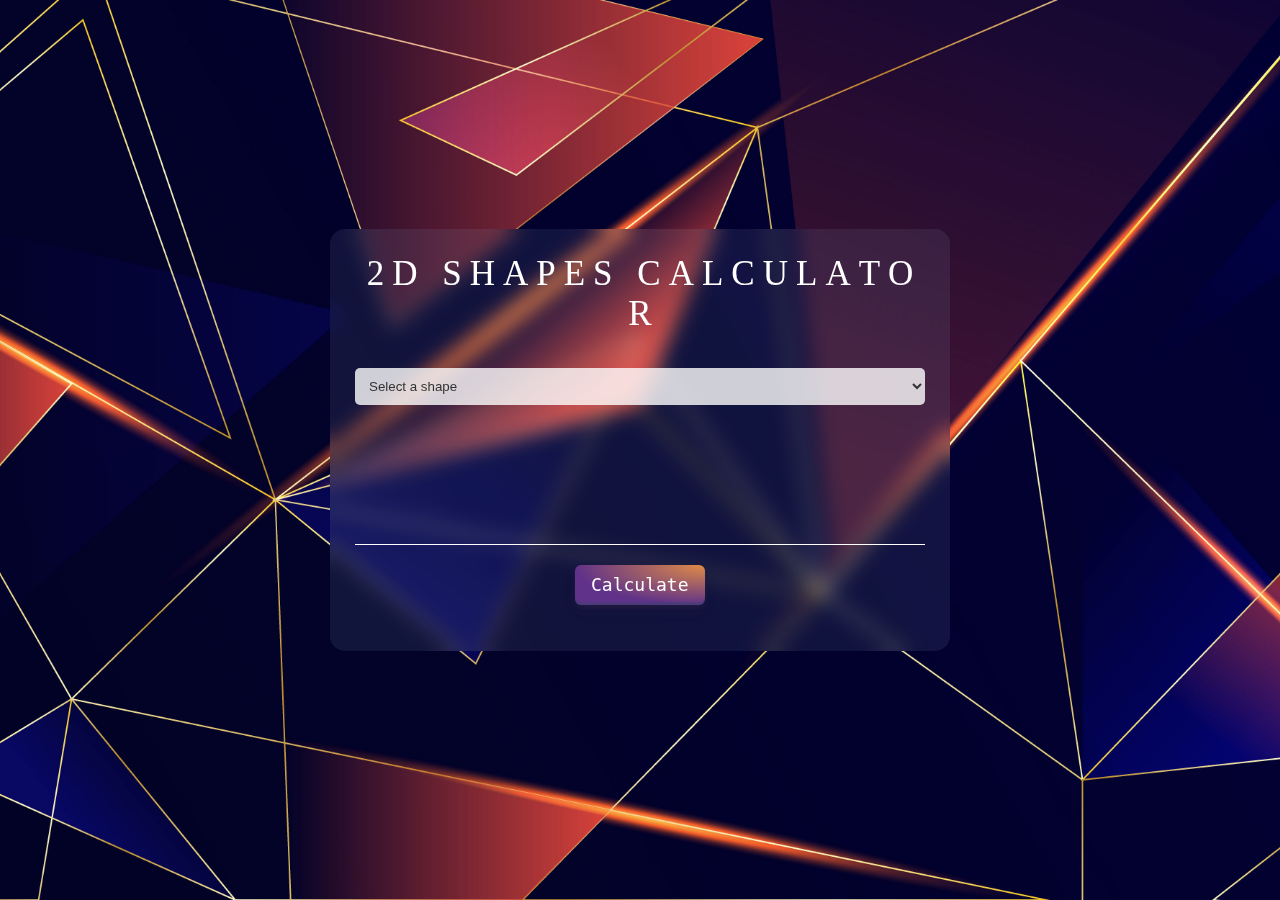
<file: Calculators/2D-Shapes-Calculator/index.html>
<!DOCTYPE html>
<html lang="en">

<head>
    <meta charset="UTF-8" />
    <meta name="viewport" content="width=device-width, initial-scale=1.0" />
    <link rel="stylesheet" href="style.css" />
    <link rel="preconnect" href="https://fonts.googleapis.com">
    <link rel="preconnect" href="https://fonts.gstatic.com" crossorigin>
    <link href="https://fonts.googleapis.com/css2?family=Inconsolata:wght@500&display=swap" rel="stylesheet">
    <title>2D Shapes Calculator</title>
</head>

<body>
    <div class="card">
        <div class="waviy">
            <span style="--i:1">2</span>
            <span style="--i:2">D</span>
            <span style="--i:11">&nbsp;</span>
            <span style="--i:3">S</span>
            <span style="--i:4">H</span>
            <span style="--i:5">A</span>
            <span style="--i:6">P</span>
            <span style="--i:7">E</span>
            <span style="--i:8">S</span>
            <span style="--i:9">&nbsp;</span>
            <span style="--i:10">C</span>
            <span style="--i:11">A</span>
            <span style="--i:12">L</span>
            <span style="--i:13">C</span>
            <span style="--i:14">U</span>
            <span style="--i:15">L</span>
            <span style="--i:16">A</span>
            <span style="--i:17">T</span>
            <span style="--i:18">O</span>
            <span style="--i:19">R</span>
        </div>
        <br><br>
        <div class="row">
            <select id="shape" name="shape" onchange="showDimensions()" required>
                <option value="" disabled selected hidden>Select a shape</option>
                <option value="rectangle">Rectangle</option>
                <option value="square">Square</option>
                <option value="circle">Circle</option>
                <option value="triangle">Triangle</option>
                <option value="parallelogram">Parallelogram</option>
                <option value="rhombus">Rhombus</option>
                <option value="trapezoid">Trapezoid</option>
                <option value="hexagon">Hexagon</option>
                <option value="nsides">N-Sided Polygon</option>
            </select>
        </div>
        <br>
        <div class="row" id="nsides-row" style="display: none;">
            <label for="nofsides">No. of sides of polygon:</label>
            <input type="number" id="nofsides" name="nofsides">
        </div><br>
        <div class="row" id="length-row" style="display: none;">
            <label for="length">Enter Length:</label>
            <input type="number" id="length" name="length">
        </div><br>
        <div class="row" id="width-row" style="display: none;">
            <label for="width">Enter Width:</label>
            <input type="number" id="width" name="width">
        </div><br>

        <div class="row" id="metric-row" style="display: none;">
            <label for="metric">Choose Metric:</label>
            <select name="metric" id="metric">
                <option value="m">m</option>
                <option value="cm">cm</option>
                <option value="km">km</option>
            </select>
        </div><br>

        <div class="row" id="radius-row" style="display: none;">
            <label for="radius">Enter Radius:</label>
            <input type="number" id="radius" name="radius">
        </div><br>
        <div class="row" id="diagonal1-row" style="display: none;">
            <label for="diagonal1">Enter Diagonal 1:</label>
            <input type="number" id="diagonal1" name="diagonal1">
        </div>
        <br>
        <div class="row" id="diagonal2-row" style="display: none;">
            <label for="diagonal2">Enter Diagonal 2:</label>
            <input type="number" id="diagonal2" name="diagonal2">
        </div>
        <div class="rule"></div>
        <div class="form-footer">
            <button class="button" onclick="calculate(event)">Calculate</button>
        </div>
        <div id="result-container">
            <p id="result"></p>
        </div>
    </div>
    <script src="script.js"></script>
</body>

</html>
</file>
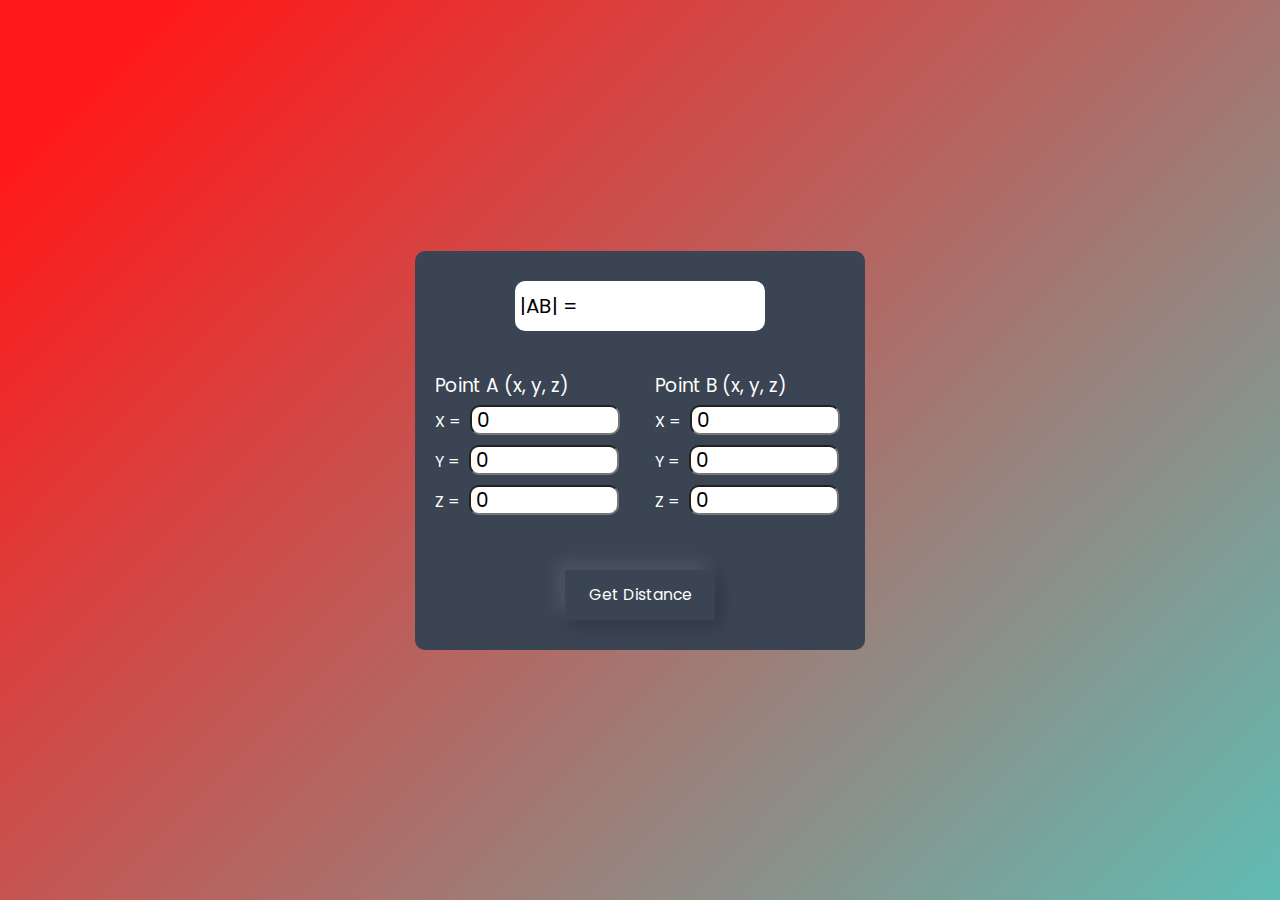
<file: Calculators/3D-Distance-Calculator/index.html>
<!DOCTYPE html>
<html lang="en">
<head>
    <meta charset="UTF-8">
    <meta name="viewport" content="width=device-width, initial-scale=1.0">
    <link rel="stylesheet" href="style.css">
    <title>3D Distance Calculator</title>
</head>
<body>

    <div class="container">
        <div class="calc">
            <div class="display">
                <span>|AB| = </span>
            </div>
            <form action="">
                <div class="point">
                    <h3>Point A (x, y, z)</h3>
                    <label for="X-1">X = </label>
                    <input type="number" name="X-1" id="x1" value="0">
                    <br>
                    <label for="Y-1">Y = </label>
                    <input type="number" name="Y-1" id="y1" value="0">
                    <br>
                    <label for="Z-1">Z = </label>
                    <input type="number" name="Z-1" id="z1" value="0">
                </div>
                <div class="point">
                    <h3>Point B (x, y, z)</h3>
                    <label for="X-2">X = </label>
                    <input type="number" name="X-2" id="x2" value="0">
                    <br>
                    <label for="Y-2">Y = </label>
                    <input type="number" name="Y-2" id="y2" value="0">
                    <br>
                    <label for="Z-2">Z = </label>
                    <input type="number" name="Z-2" id="z2" value="0">
                </div>
            </form>
    
            <div>
                <button type="button" onclick="calculate()">
                    <h3>Get Distance</h3>
                </button>
            </div>
        </div>
    </div>

    <script src="./script.js"></script>

</body>
</html>
</file>
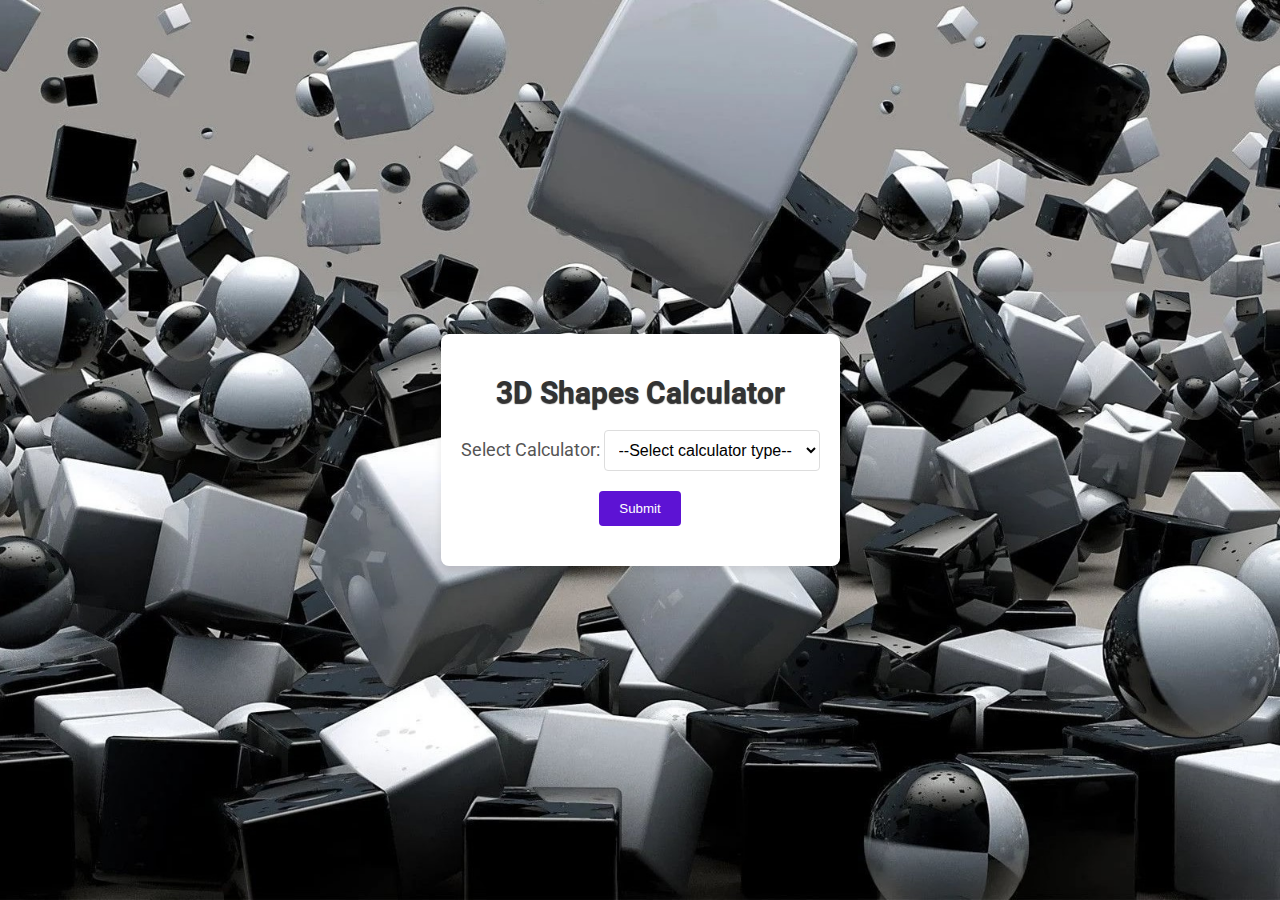
<file: Calculators/3D-Shapes-Calculator/index.html>
<!DOCTYPE html>
<html lang="en">

<head>
    <meta charset="UTF-8">
    <meta http-equiv="X-UA-Compatible" content="IE=edge">
    <meta name="viewport" content="width=device-width, initial-scale=1.0">
    <link rel="stylesheet" href="style.css">
    <link href="https://fonts.googleapis.com/css2?family=Roboto:wght@500&display=swap" rel="stylesheet">
    <title>3D Shapes Calculator</title>
</head>

<body>
    <header class="main">
        <h1 class="header">3D Shapes Calculator</h1>
        <div class="selectCalculator">
            <label for="calculator">Select Calculator: </label>
            <select id="calculator" name="calculator">
                <option value="None">--Select calculator type--</option>
                <option value="3D-Shapes-Volume-Calculator">Volume Calculator</option>
                <option value="Surface-Area-Calculator">Surface Area Calculator</option>
            </select>
        </div>
        <button class="submit-button" onclick="navigateToCalculator()">Submit</button>
    </header>

    <script src="script.js"></script>
</body>

</html>
</file>
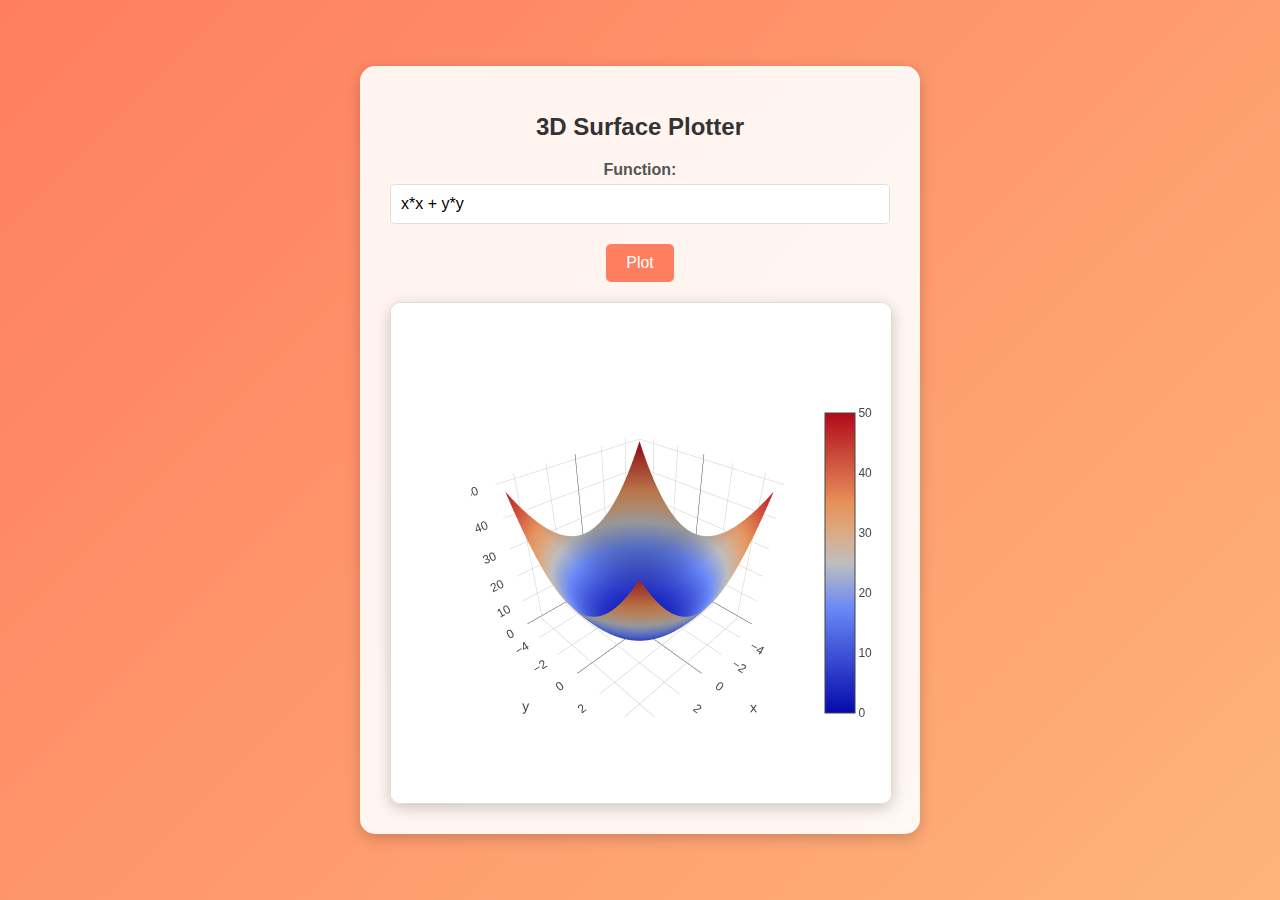
<file: Calculators/3D-Surface-Plotter-Calculator/index.html>
<!DOCTYPE html>
<html lang="en">
<head>
    <meta charset="UTF-8">
    <meta name="viewport" content="width=device-width, initial-scale=1.0">
    <link rel="stylesheet" href="style.css">
    <title>3D Surface Plotter Calculator</title>
</head>
<body>
    <div class="calculator">
        <h1>3D Surface Plotter</h1>
        <label for="function">Function:</label>
        <input type="text" id="function" value="x*x + y*y">
        <button onclick="plotSurface()">Plot</button>
        <div id="plot"></div>
    </div>
    <script src="https://cdn.plot.ly/plotly-latest.min.js"></script>
    <script src="script.js"></script>
</body>
</html>
</file>
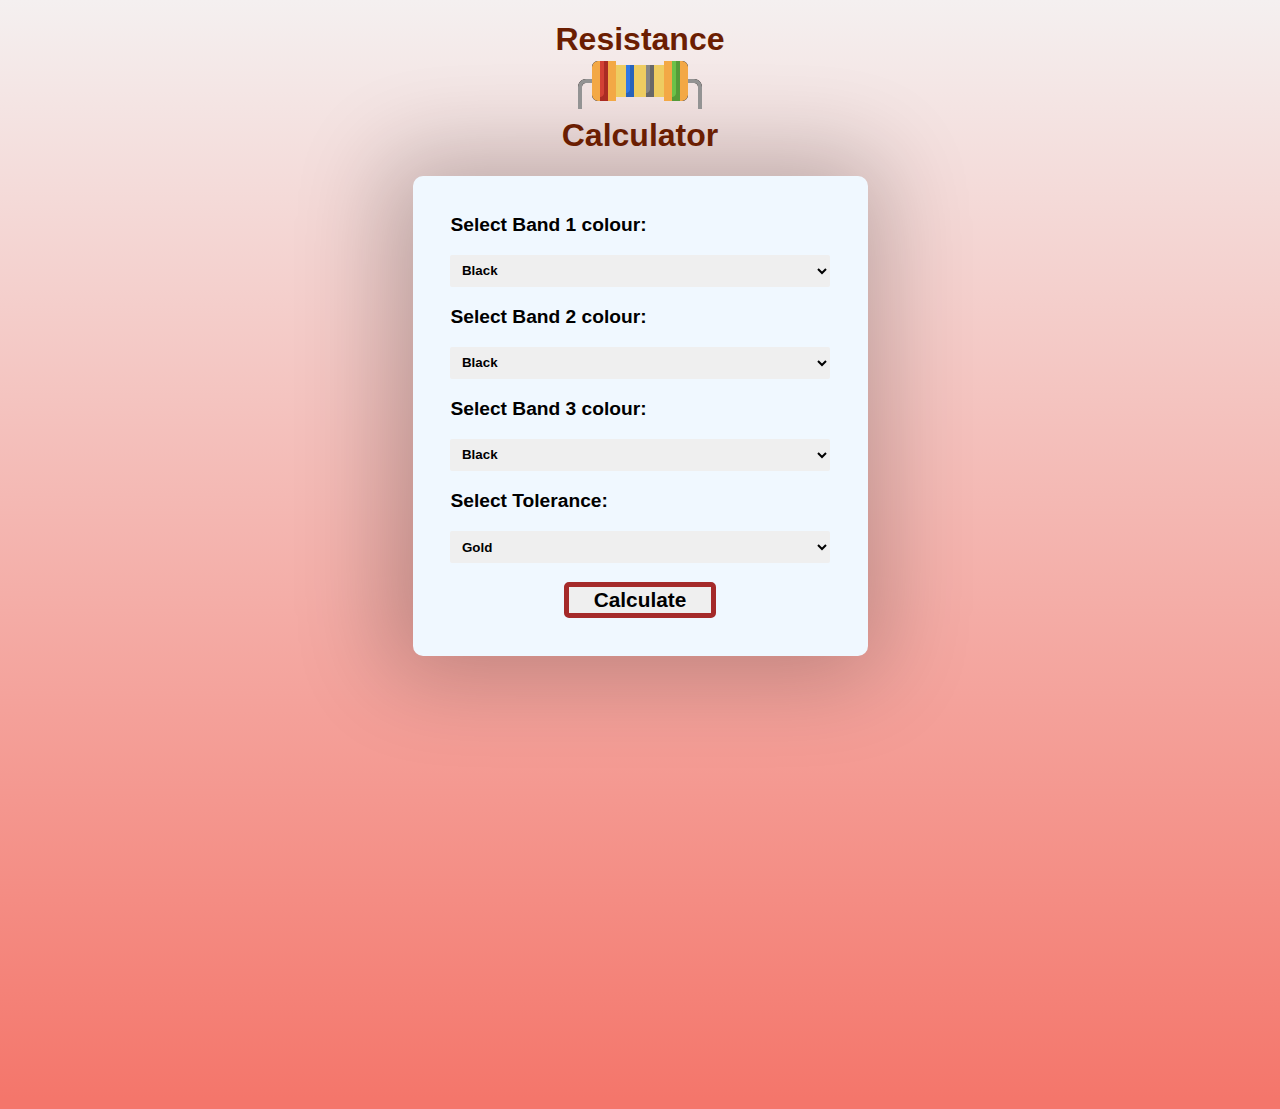
<file: Calculators/4-Band-Resistance-Calculator/index.html>
<!DOCTYPE html>
<html lang="en">

<head>
    <meta charset="UTF-8">
    <meta name="viewport" content="width=device-width, initial-scale=1.0">
    <link rel="stylesheet" href="style.css">
    <link rel="shortcut icon" href="./assets/resistor.png" type="image/x-icon">
    <title>4 Band Resistance Calculator</title>
</head>

<body>
    <h1 class="title">Resistance <br> <img src="./assets/resistor2.png" alt="" srcset=""> <br> Calculator</h1>
    <div id="container">
        <div class="value_inp">
            <div class="1stcol">
                <label for="band1">Select Band 1 colour:</label>
                <select id="band1">
                </select>
            </div>
            <div class="2ndcol">
                <label for="band2">Select Band 2 colour:</label>
                <select id="band2">
                </select>
            </div>
            <div class="3rdcol">
                <label for="band3">Select Band 3 colour:</label>
                <select id="band3">
                </select>
            </div>
            <div class="tolr">
                <label for="band4">Select Tolerance:</label>
                <select id="band4">
                </select>
            </div>
            <button class="btn">Calculate</button>
        </div>
        <div id="popup" class="popup">
            <div class="popup-content">
                <h2 id="result">Resistance Result</h2>
                <p id="popup-result"></p>
                <button id="closebtn">Close</button>
            </div>
        </div>

    </div>

    <script src="./script.js"></script>
</body>

</html>
</file>
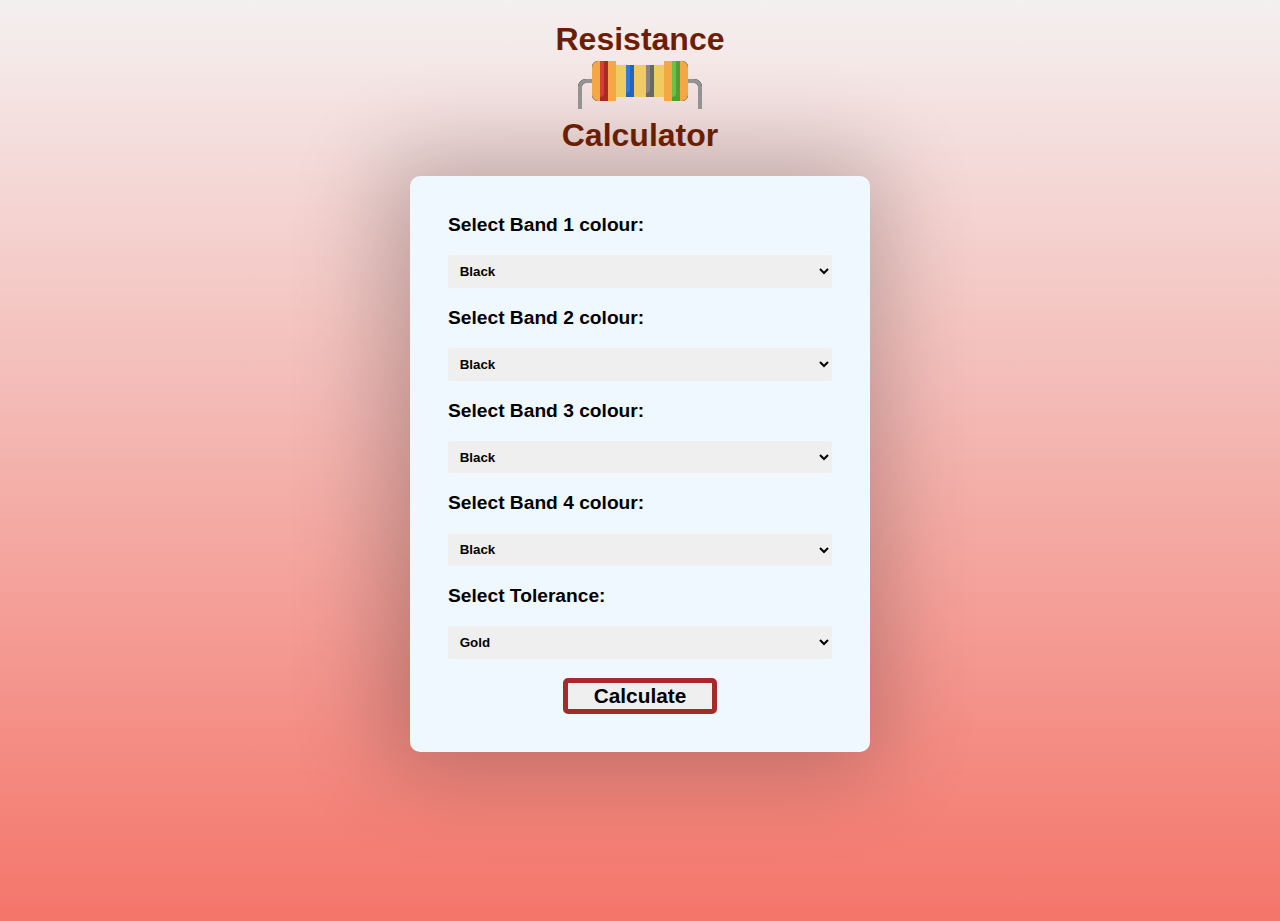
<file: Calculators/5-Band-Resistance-Calculator/index.html>
<!DOCTYPE html>
<html lang="en">

<head>
    <meta charset="UTF-8">
    <meta name="viewport" content="width=device-width, initial-scale=1.0">
    <link rel="stylesheet" href="style.css">
    <link rel="shortcut icon" href="./assets/resistor.png" type="image/x-icon">
    <title>5 Band Resistance Calculator</title>
</head>

<body>
    <h1 class="title">Resistance <br> <img src="./assets/resistor2.png" alt="" srcset=""> <br> Calculator</h1>
    <div id="container">
        <div class="value_inp">
            <div class="1stcol">
                <label for="band1">Select Band 1 colour:</label>
                <select id="band1">
                </select>
            </div>
            <div class="2ndcol">
                <label for="band2">Select Band 2 colour:</label>
                <select id="band2">
                </select>
            </div>
            <div class="3rdcol">
                <label for="band3">Select Band 3 colour:</label>
                <select id="band3">
                </select>
            </div>
            <div class="4rdcol">
                <label for="band4">Select Band 4 colour:</label>
                <select id="band4">
                </select>
            </div>
            <div class="tolr">
                <label for="band5">Select Tolerance:</label>
                <select id="band5">
                </select>
            </div>
            <button class="btn">Calculate</button>
        </div>
        <div id="popup" class="popup">
            <div class="popup-content">
                <h2 id="result">Resistance Result</h2>
                <p id="popup-result"></p>
                <button id="closebtn">Close</button>
            </div>
        </div>

    </div>

    <script src="./script.js"></script>
</body>

</html>
</file>
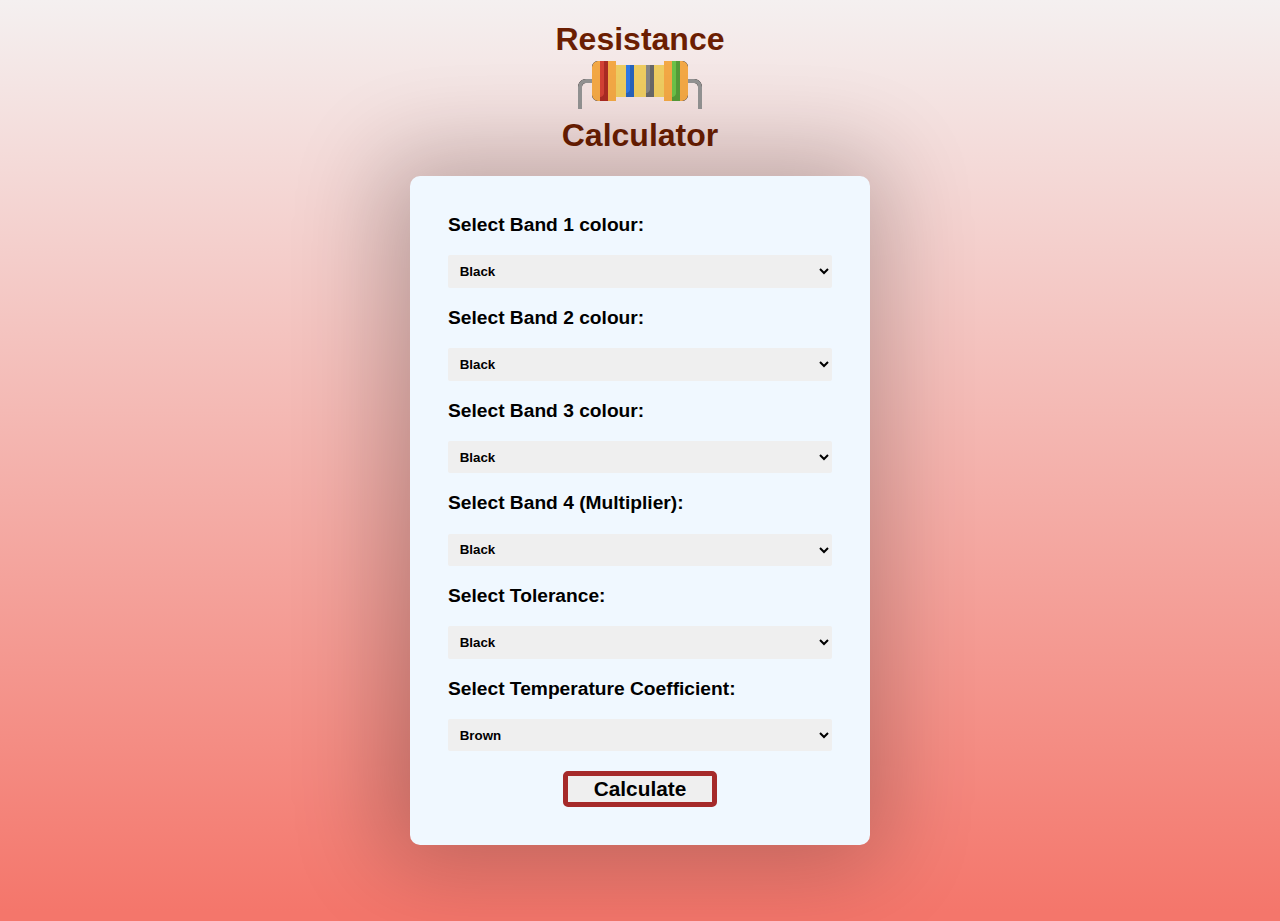
<file: Calculators/6-Band-Resistance-Calculator/index.html>
<!DOCTYPE html>
<html lang="en">

<head>
    <meta charset="UTF-8">
    <meta name="viewport" content="width=device-width, initial-scale=1.0">
    <link rel="stylesheet" href="style.css">
    <link rel="shortcut icon" href="./assets/resistor.png" type="image/x-icon">
    <title>6 Band Resistance Calculator</title>
</head>

<body>
    <h1 class="title">Resistance <br> <img src="./assets/resistor2.png" alt="Resistor Image"> <br> Calculator</h1>
    <div id="container">
        <div class="value_inp">
            <div class="1stcol">
                <label for="band1">Select Band 1 colour:</label>
                <select id="band1"></select>
            </div>
            <div class="2ndcol">
                <label for="band2">Select Band 2 colour:</label>
                <select id="band2"></select>
            </div>
            <div class="3rdcol">
                <label for="band3">Select Band 3 colour:</label>
                <select id="band3"></select>
            </div>
            <div class="4thcol">
                <label for="band4">Select Band 4 (Multiplier):</label>
                <select id="band4"></select>
            </div>
            <div class="tolr">
                <label for="band5">Select Tolerance:</label>
                <select id="band5"></select>
            </div>
            <div class="temp-coeff">
                <label for="band6">Select Temperature Coefficient:</label>
                <select id="band6"></select>
            </div>
            <button class="btn" onclick="calculateResistance()">Calculate</button>
        </div>
        <div id="popup" class="popup">
            <div class="popup-content">
                <h2 id="result">Resistance Result</h2>
                <p id="popup-result"></p>
                <button id="closebtn" onclick="closePopup()">Close</button>
            </div>
        </div>
    </div>
    <script src="./script.js"></script>
</body>

</html>
</file>
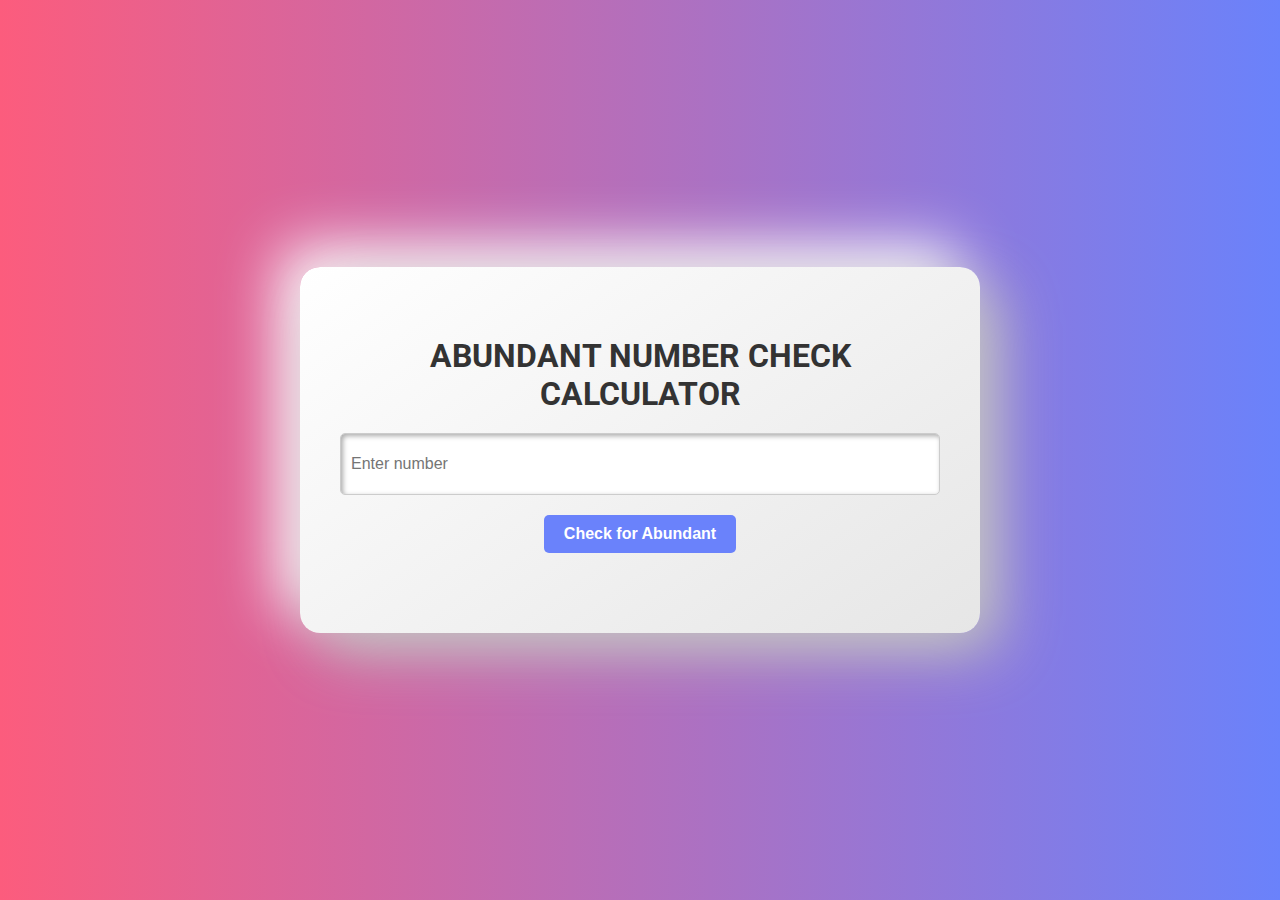
<file: Calculators/Abundant-Number-Calculator/index.html>
<!DOCTYPE html>
<html lang="en">
<head>
    <meta charset="UTF-8">
    <meta name="viewport" content="width=device-width, initial-scale=1.0">
    <link rel="stylesheet" href="style.css">
    <title>Abundant Number Calculator</title>
</head>
<body>
    <div class="container">
        <h2 class="head">ABUNDANT NUMBER CHECK CALCULATOR</h2>
        <input type="number" placeholder="Enter number" class="number" required>
        <button onclick="checkAbundant()">Check for Abundant</button>
        <h3 class="showHow"></h3>
        <h2 class="text"></h2>
    </div>
    <script src="script.js"></script>
</body>
</html>
</file>
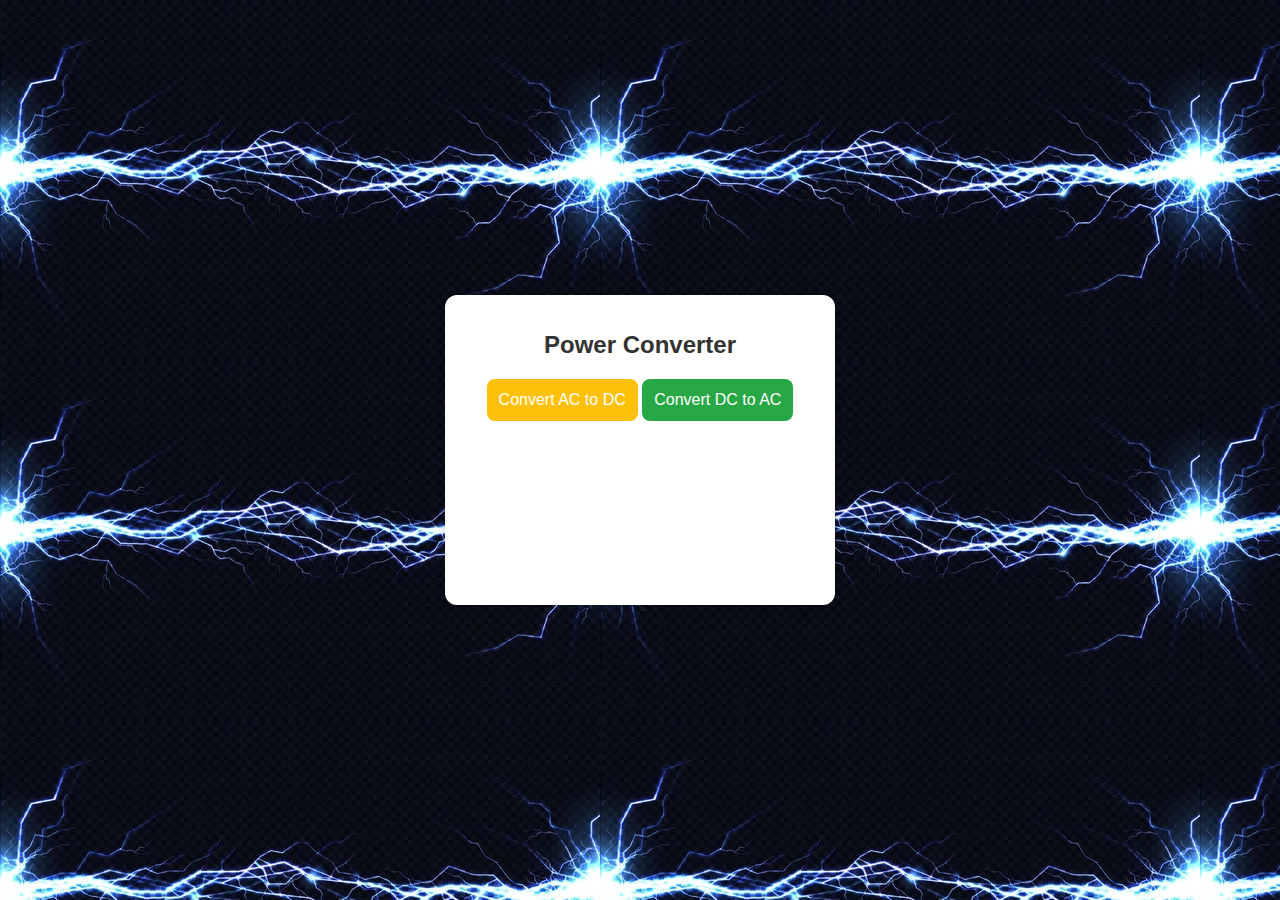
<file: Calculators/AC-DC-Power-Calculator/index.html>
<!DOCTYPE html>
<html lang="en">
<head>
    <meta charset="UTF-8">
    <meta name="viewport" content="width=device-width, initial-scale=1.0">
    <link rel="stylesheet" href="style.css">
    <title>AC/DC Power Calculator</title>
</head>
<body>
    <div class="container">
        <h1>Power Converter</h1>
        <div id="selection-page">
            <button onclick="showAcToDcForm()">Convert AC to DC</button>
            <button onclick="showDcToAcForm()">Convert DC to AC</button>
        </div>

        <div id="conversion-form">
            <form id="ac-to-dc-form" class="form" style="display: none;" onsubmit="convertACtoDC(event)">
                <div class="form-group">
                    <label for="acVoltage">Input AC Voltage (RMS):</label>
                    <input type="number" id="acVoltage" placeholder="Enter AC Voltage" />
                </div>

                <div class="form-group">
                    <label for="transformerRatio">Transformer Ratio:</label>
                    <input type="number" id="transformerRatio" placeholder="Enter Transformer Ratio" value="2" />
                </div>

                <div class="form-group">
                    <label for="rectifierType">Rectifier Type:</label>
                    <select id="rectifierType">
                        <option value="full">Full-wave</option>
                        <option value="half">Half-wave</option>
                    </select>
                </div>

                <button type="submit">Convert</button>
                
                <div class="result" id="dcResult" style="display: none;">
                    <h2>Output DC Voltage: <span id="dcVoltage"></span> V</h2>
                </div>
            </form>

            <form id="dc-to-ac-form" class="form" style="display: none;" onsubmit="convertDCtoAC(event)">
                <div class="form-group">
                    <label for="dcVoltageInput">Input DC Voltage:</label>
                    <input type="number" id="dcVoltageInput" placeholder="Enter DC Voltage" />
                </div>

                <div class="form-group">
                    <label for="frequency">Frequency (Hz):</label>
                    <input type="number" id="frequency" placeholder="Enter Frequency" value="50" />
                </div>

                <button type="submit">Convert</button>
                
                <div class="result" id="acResult" style="display: none;">
                    <h2>Output AC Voltage (RMS): <span id="acVoltageOutput"></span> V</h2>
                </div>
            </form>

            <canvas id="graphCanvas"></canvas>
        </div>
    </div>

    <script src="script.js"></script>
</body>
</html>
</file>
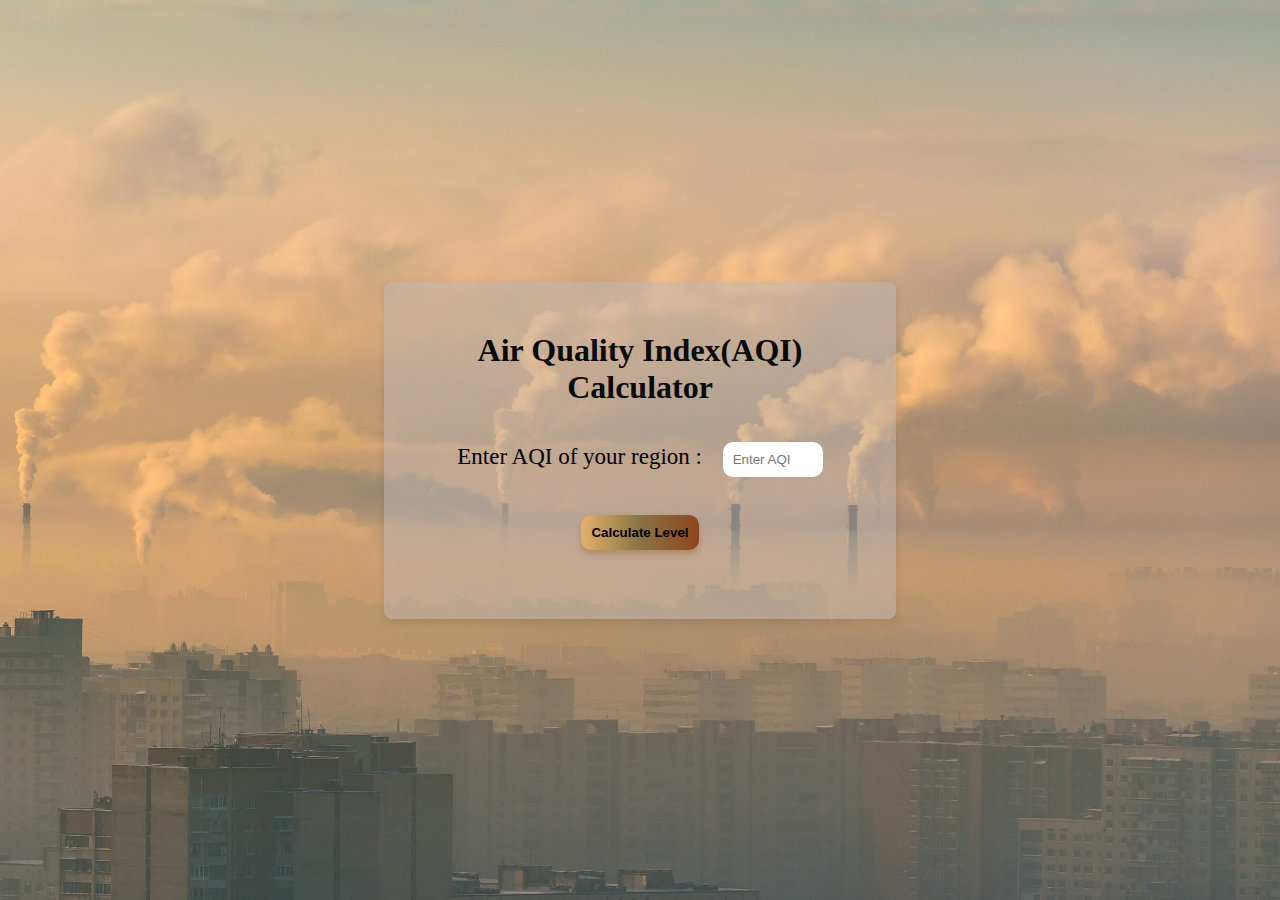
<file: Calculators/Air-Quality-Index-Calculator/index.html>
<!DOCTYPE html>
<html lang="en">
<head>
    <meta charset="UTF-8">
    <meta name="viewport" content="width=device-width, initial-scale=1.0">
    <title>Air Quality Index Calculator</title>
    <link rel="icon" href="./assets/favicon.png">
    <link rel="stylesheet" href="style.css">
</head>
<body>
    <div class="container">
        <h1>Air Quality Index(AQI) Calculator</h1>
        <br><br>
        <label for="aqi-idx" id="input-label">Enter AQI of your region : </label>
        <input type="number" id="input-id" min="1" max="500" step="any" oninput="validity.valid||(value='');" onchange="validateBaseInput(this)" placeholder="Enter AQI" required>
        <br><br>
        <button onclick="calculateAQI()">Calculate Level</button>
        <p id="result"></p>
    </div>
    <script src="script.js"></script>
</body>
</html>
</file>
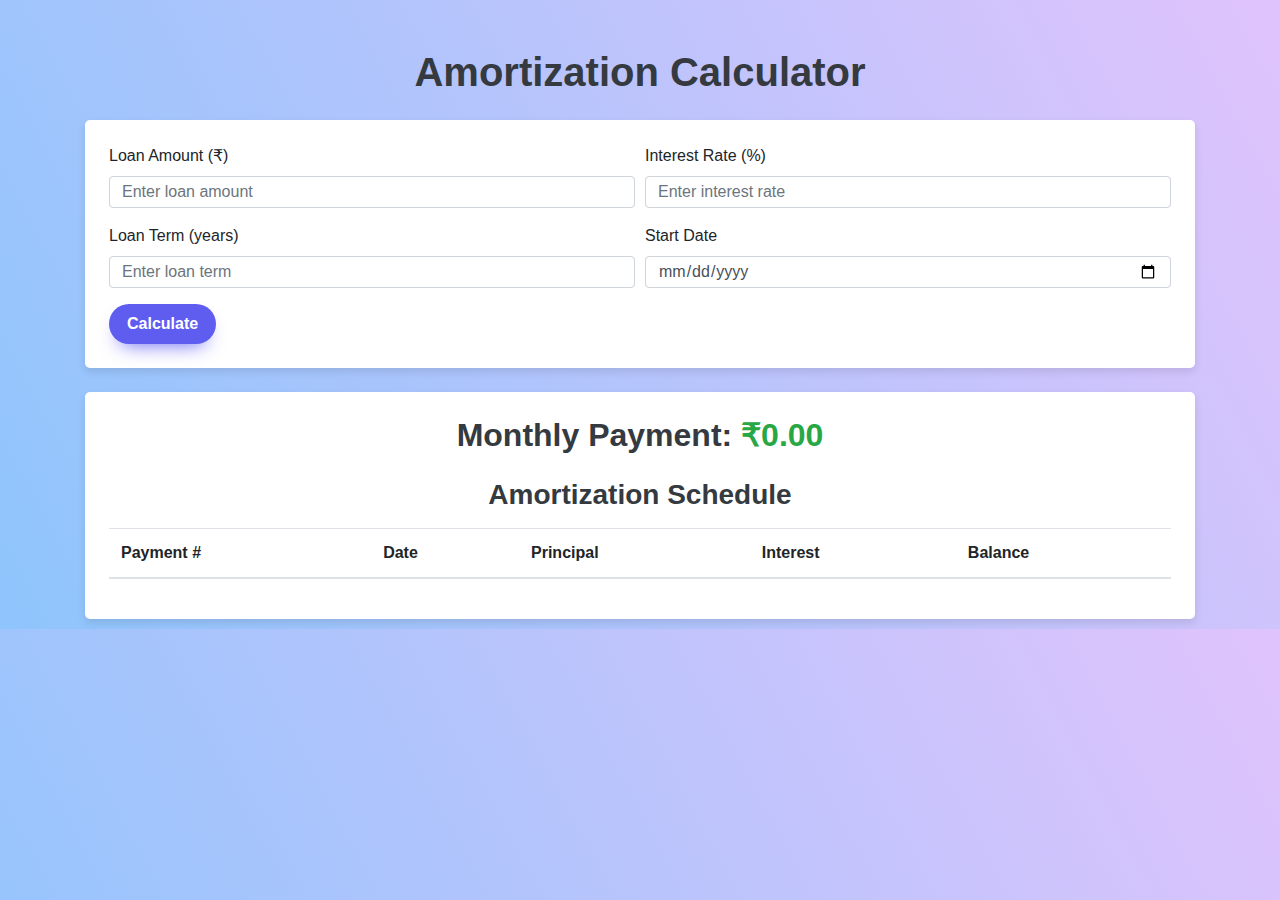
<file: Calculators/Amortization-Calculator/index.html>
<!DOCTYPE html>
<html lang="en">

<head>
    <meta charset="UTF-8">
    <meta name="viewport" content="width=device-width, initial-scale=1.0">
    <link href="https://maxcdn.bootstrapcdn.com/bootstrap/4.5.2/css/bootstrap.min.css" rel="stylesheet">
    <link rel="stylesheet" href="style.css">
    <title>Amortization Calculator</title>
</head>

<body>
    <div class="container mt-5">
        <h1 class="text-center mb-4">Amortization Calculator</h1>
        <div class="box-shadow p-4 mb-4">
            <form id="amortization-form">
                <div class="form-row">
                    <div class="form-group col-md-6">
                        <label for="loanAmount">Loan Amount (₹)</label>
                        <input type="number" class="form-control thin-input" id="loanAmount"
                            placeholder="Enter loan amount" required>
                    </div>
                    <div class="form-group col-md-6">
                        <label for="interestRate">Interest Rate (%)</label>
                        <input type="number" step="0.01" class="form-control thin-input" id="interestRate"
                            placeholder="Enter interest rate" required>
                    </div>
                </div>
                <div class="form-row">
                    <div class="form-group col-md-6">
                        <label for="loanTerm">Loan Term (years)</label>
                        <input type="number" class="form-control thin-input" id="loanTerm" placeholder="Enter loan term"
                            required>
                    </div>
                    <div class="form-group col-md-6">
                        <label for="startDate">Start Date</label>
                        <input type="date" class="form-control thin-input" id="startDate" required>
                    </div>
                </div>
                <button type="submit" class="button-34">Calculate</button>
            </form>
        </div>
        <div class="box-shadow p-4">
            <h2 class="text-center">Monthly Payment: <span id="monthlyPayment">₹0.00</span></h2>
            <h3 class="text-center mt-4">Amortization Schedule</h3>
            <table class="table table-striped mt-3">
                <thead>
                    <tr>
                        <th>Payment #</th>
                        <th>Date</th>
                        <th>Principal</th>
                        <th>Interest</th>
                        <th>Balance</th>
                    </tr>
                </thead>
                <tbody id="amortizationSchedule"></tbody>
            </table>
        </div>
    </div>
    <script src="https://code.jquery.com/jquery-3.5.1.slim.min.js"></script>
    <script src="https://cdn.jsdelivr.net/npm/@popperjs/core@2.5.4/dist/umd/popper.min.js"></script>
    <script src="https://maxcdn.bootstrapcdn.com/bootstrap/4.5.2/js/bootstrap.min.js"></script>
    <script src="script.js"></script>
</body>

</html>
</file>
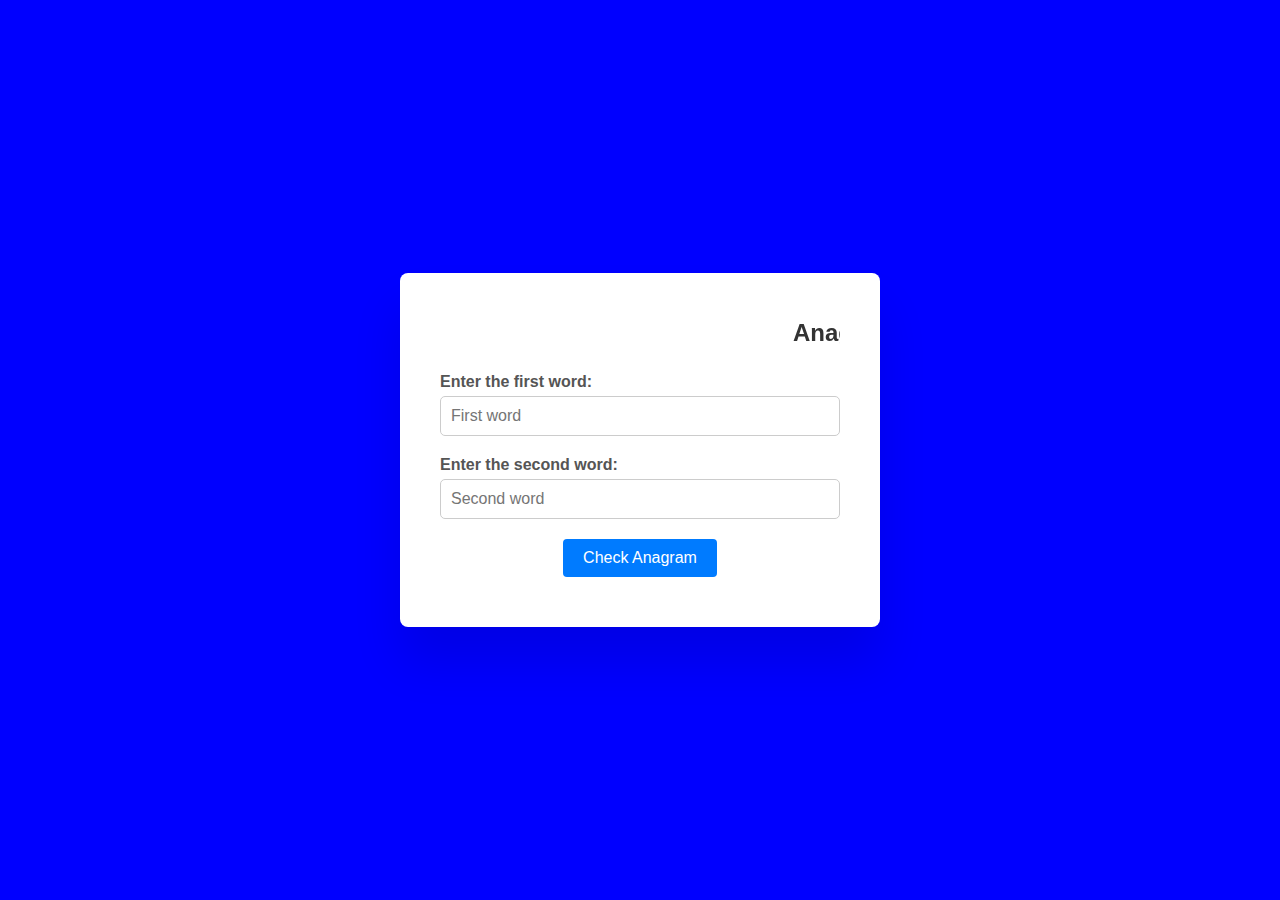
<file: Calculators/Anagram-Calculator/index.html>
<!DOCTYPE html>
<html lang="en">
<head>
    <meta charset="UTF-8">
    <meta name="viewport" content="width=device-width, initial-scale=1.0">
    <link rel="stylesheet" href="style.css">
    <title>Anagram Calculator</title>
</head>
<body>
    <div class="container">
        <h1><marquee>Anagram Calculator</marquee></h1>
        <div class="input-group">
            <label for="word1"><b>Enter the first word:</b></label>
            <input type="text" id="word1" placeholder="First word">
        </div>
        <div class="input-group">
            <label for="word2"><b>Enter the second word:
            <b></label>
            <input type="text" id="word2" placeholder="Second word">
        </div>
        <button onclick="checkAnagram()">Check Anagram</button>
        <div id="result"></div>
    </div>
    <script src="script.js"></script>
</body>
</html>
</file>
<file: Calculators/2D-Shapes-Calculator/style.css>
body {
    font-family: 'Inconsolata', monospace;
    justify-content: center;
    display: flex;
    flex-direction: column;
    align-items: center;
    text-align: center;
    background: linear-gradient(to right bottom, #7ed0e7, #77c1ee, #87afee, #a399e1, #bf80c6);
    height: 100vh;
    margin: 0;
    background-image: url(./assets/background.jpg);
    background-size: cover;
    background-position: center;
}

.waviy {
    position: relative;
}

.waviy span {
    position: relative;
    display: inline-block;
    font-size: 35px;
    font-family: Cambria, Cochin, Georgia, Times, 'Times New Roman', serif;
    color: #fff;
    text-transform: uppercase;
    animation: flip 2s infinite;
    animation-delay: calc(.2s * var(--i))
}

@keyframes flip {

    0%,
    80% {
        transform: rotateY(360deg)
    }
}

.card {
    background: rgba(158, 187, 226, 0.1);
    backdrop-filter: blur(10px);
    border-radius: 15px;
    padding: 25px;
    text-align: center;
    max-width: 570px;
    width: 90%;
    margin-bottom: 20px;
}

.row {
    display: flex;
    justify-content: space-around;
}

label {
    color: white;
    display: block;
    margin-bottom: 9px;
    font-size: 1.1rem;
    font-family: monospace;
}

input,
select {
    width: 100%;
    padding: 10px;
    box-sizing: border-box;
    border: none;
    border-radius: 5px;
    background-color: rgba(255, 255, 255, 0.8);
    color: #333333;
    transition: background-color 0.3s ease;
}

input:focus,
select:focus {
    background-color: rgba(255, 255, 255, 1);
}

select {
    cursor: pointer;
}

.rule {
    height: 1px;
    background-color: #ffffff;
    margin: 20px 0;
}

.form-footer {
    text-align: center;
}

#result-container {
    margin-top: 20px;
    text-align: center;
    font-weight: bold;
    color: white;
    font-size: 1.3rem;
    font-family: monospace;
}

.button {
    align-items: center;
    appearance: none;
    background-image: radial-gradient(100% 100% at 100% 0, #e08b46 0, #603289 100%);
    border: 0;
    border-radius: 6px;
    box-shadow: rgba(45, 35, 66, .4) 0 2px 4px, rgba(45, 35, 66, .3) 0 7px 13px -3px, rgba(58, 65, 111, .5) 0 -3px 0 inset;
    box-sizing: border-box;
    color: #fff;
    cursor: pointer;
    display: inline-flex;
    font-family: "JetBrains Mono", monospace;
    height: 40px;
    justify-content: center;
    line-height: 1;
    list-style: none;
    overflow: hidden;
    padding-left: 16px;
    padding-right: 16px;
    position: relative;
    text-align: left;
    text-decoration: none;
    transition: box-shadow .15s, transform .15s;
    user-select: none;
    -webkit-user-select: none;
    touch-action: manipulation;
    white-space: nowrap;
    will-change: box-shadow, transform;
    font-size: 18px;
}

.button:focus {
    box-shadow: #b5b952 0 0 0 1.5px inset, rgba(45, 35, 66, .4) 0 2px 4px, rgba(45, 35, 66, .3) 0 7px 13px -3px, #3c4fe0 0 -3px 0 inset;
}

.button:hover {
    box-shadow: rgba(45, 35, 66, .4) 0 4px 8px, rgba(45, 35, 66, .3) 0 7px 13px -3px, #e1dde8 0 -3px 0 inset;
    transform: translateY(-2px);
}

.button:active {
    box-shadow: #e3e3dd 0 3px 7px inset;
    transform: translateY(2px);
}
</file>
<file: Calculators/3D-Distance-Calculator/style.css>
@import url('https://fonts.googleapis.com/css2?family=Poppins:ital,wght@0,100;0,200;0,300;0,400;0,500;0,600;0,700;0,800;0,900;1,100;1,200;1,300;1,400;1,500;1,600;1,700;1,800;1,900&display=swap');

* {
    margin: 0;
    padding: 0;
    font-family: "Poppins", sans-serif;
    font-weight: 400;
    box-sizing: border-box;
}

html, body {
    height: 100%;
    margin: 0;
    padding: 0;
    font-family: -apple-system, BlinkMacSystemFont, sans-serif;
    overflow: auto;
    background: linear-gradient(315deg, rgba(101, 0, 94, 1) 3%, rgba(60, 132, 206, 1) 38%, rgba(48, 238, 226, 1) 68%, rgba(255, 25, 25, 1) 98%);
    animation: gradient 15s ease infinite;
    background-size: 400% 400%;
    background-attachment: fixed;
}

@keyframes gradient {
    0% {
        background-position: 0% 0%;
    }

    50% {
        background-position: 100% 100%;
    }

    100% {
        background-position: 0% 0%;
    }
}

.container {
    width: 100%;
    height: 100vh; /* Use vh instead of dvh for compatibility */
    display: flex;
    align-items: center;
    justify-content: center;
}

.calc {
    padding: 20px;
    border-radius: 10px;
    background-color: #3a4452;
    color: white;
    display: flex;
    flex-direction: column;
    gap: 20px;
    align-items: center;
    justify-content: center;
}

.display {
    height: 50px;
    width: 250px;
    border-radius: 10px;
    margin: 10px 0 0 0;
    background: #fff;
    color: black;
}

.display {
    font-size: 20px;
    display: flex;
    align-items: center;
    justify-content: space-between;
    padding: 5px;
}

form {
    display: flex;
    gap: 30px;
    margin: 20px 0;
}

form input {
    border-radius: 10px;
    height: 30px;
    width: 150px;
    margin: 5px 5px;
    padding: 5px;
    cursor: pointer;
    font-size: 20px;
}

button {
    height: 50px;
    width: 150px;
    border: 0;
    margin: 10px;
    box-shadow: -8px -8px 15px rgba(255, 255, 255, 0.1), 5px 5px 15px rgba(0, 0, 0, 0.2);
    color: white;
    cursor: pointer;
    background: transparent;
}
</file>
<file: Calculators/3D-Shapes-Calculator/style.css>
body {
    font-family: 'Roboto', sans-serif;
    margin: 0;
    padding: 0;
    display: flex;
    justify-content: center;
    align-items: center;
    height: 100vh;
    background-image: url('assets/background.jpg'); /* Replace 'background.jpg' with the path to your background image */
    background-size: cover;
    background-position: center;
    background-repeat: no-repeat;
    flex-direction: column;
    min-height: 100vh;
}


.header {
    color: white;
    text-shadow: 0.5px 0.5px 1px #302f2f;
    animation: fadeInScale 2s ease-in-out;
}

@keyframes fadeInScale {
    0% {
        opacity: 0;
        transform: scale(0.8);
    }
    100% {
        opacity: 1;
        transform: scale(1);
    }
}

.selectCalculator {
    text-align: center;
    margin: 20px 0;
}

.submit-button {
    display: block;
    margin: 20px auto;
    padding: 10px 20px;
    background-color: #5d13d4;
    color: white;
    border: none;
    border-radius: 4px;
    cursor: pointer;
}

.submit-button:hover {
    background-color: #45a049;
}

.main {
    text-align: center;
    background: #fff;
    padding: 20px;
    border-radius: 8px;
    box-shadow: 0 4px 8px rgba(0, 0, 0, 0.1);
}

.header {
    margin-bottom: 20px;
    font-size: 30px;
    color: #333;
}

.selectCalculator {
    margin-bottom: 20px;
}

label {
    font-size: 18px;
    color: #555;
}

select {
    padding: 10px;
    font-size: 16px;
    border: 1px solid #ddd;
    border-radius: 4px;
    background-color: #fff;
    transition: border-color 0.3s ease;
}

select:focus {
    border-color: #007bff;
    outline: none;
}
.calculator-container {
    background-color: rgba(255, 255, 255, 0.8);
    box-shadow: 0 4px 8px rgba(0, 0, 0, 0.1);
    border-radius: 10px;
    padding: 20px;
    text-align: center;
    width: 300px;
    height: 300px;
    display: flex;
    flex-direction: column;
    justify-content: center;
    align-items: center;
    margin-top: 20px;
}
</file>
<file: Calculators/3D-Surface-Plotter-Calculator/style.css>
body {
    font-family: Arial, sans-serif;
    background: linear-gradient(135deg, #ff7e5f, #feb47b);
    color: #333;
    display: flex;
    justify-content: center;
    align-items: center;
    height: 100vh;
    margin: 0;
}

.calculator {
    background: rgba(255, 255, 255, 0.9);
    border-radius: 15px;
    box-shadow: 0 4px 15px rgba(0, 0, 0, 0.2);
    padding: 30px;
    text-align: center;
    max-width: 500px;
    width: 100%;
}

h1 {
    color: #333;
    font-size: 24px;
    margin-bottom: 20px;
}

label {
    display: block;
    font-weight: bold;
    margin-top: 15px;
    color: #555;
}

input {
    width: 100%;
    padding: 10px;
    margin-top: 5px;
    border: 1px solid #ddd;
    border-radius: 5px;
    box-sizing: border-box;
    font-size: 16px;
}

button {
    background: #ff7e5f;
    color: #fff;
    border: none;
    border-radius: 5px;
    padding: 10px 20px;
    font-size: 16px;
    cursor: pointer;
    margin-top: 20px;
    transition: background 0.3s, box-shadow 0.3s;
}

button:hover {
    background: #feb47b;
    box-shadow: 0 4px 15px rgba(0, 0, 0, 0.2);
}

#plot {
    width: 100%;
    height: 500px;
    margin-top: 20px;
    border: 1px solid #ddd;
    border-radius: 10px;
    box-shadow: 0 4px 15px rgba(0, 0, 0, 0.2);
    overflow: hidden;
}
</file>
<file: Calculators/4-Band-Resistance-Calculator/style.css>
body {
    font-family: 'Segoe UI', Tahoma, Geneva, Verdana, sans-serif;
    background: rgb(244, 240, 240);
    background: linear-gradient(180deg, rgba(244, 240, 240, 1) 0%, rgba(244, 118, 107, 1) 99%);
    background-repeat: no-repeat;
    background-size: cover;
    text-align: center;
    justify-content: center;
    align-items: center;
    height: 120vh;
}

.title {
    color: rgb(107, 30, 2);
}

.container {
    display: flex;
}

.value_inp {
    font-size: 1.2rem;
    font-weight: 600;
    width: 30%;
    margin: auto;
    padding: 3%;
    background-color: aliceblue;
    border-radius: 10px;
    -webkit-box-shadow: -7px 0px 93px 19px rgba(0, 0, 0, 0.23);
    -moz-box-shadow: -7px 0px 93px 19px rgba(0, 0, 0, 0.23);
    box-shadow: -7px 0px 93px 19px rgba(0, 0, 0, 0.23);
}

label {
    display: block;
    text-align: left;
}

select {
    font-weight: 650;
    width: 100%;
    margin: 5% 0;
    border: hidden;
    border-radius: 2px;
    padding: 2%;
}

.btn {
    font-size: 1.3rem;
    width: 40%;
    border: 5px solid brown;
    border-radius: 5px;
    font-weight: 600;
}


.popup {
    display: none;
    position: fixed;
    top: 0;
    left: 0;
    width: 100%;
    height: 100%;
    background-color: rgba(0, 0, 0, 0.6);
    z-index: 999;
}

.popup-content {
    display: flex;
    flex-direction: column;
    justify-content: center;
    align-items: center;
    position: absolute;
    top: 50%;
    left: 50%;
    transform: translate(-50%, -50%);
    background-color: white;
    padding: 20px;
    border-radius: 10px;
}

#closebtn {
    margin-top: 10px;
    width: 40%;
    border: 5px solid brown;
}


@media only screen and (max-width: 786px) {
    body {
        font-size: 14px;
        /* height: auto; */
        overflow-y: hidden;
        margin-top: 10%;
    }

    .title {
        padding-bottom: 11%;
    }

    .container {
        flex-wrap: wrap;
    }

    .value_inp {
        width: 80%;
        padding: 2%;
    }

    .btn {
        width: 60%;
    }

    select {
        margin: 2% 0;
    }

    .popup-content {
        width: 90%;
        padding: 10px;
    }

    #popup-result {
        font-size: 20px;
    }

    #closebtn {
        width: 60%;
    }
}
</file>
<file: Calculators/5-Band-Resistance-Calculator/style.css>
body {
    font-family: 'Segoe UI', Tahoma, Geneva, Verdana, sans-serif;
    background: rgb(244, 240, 240);
    background: linear-gradient(180deg, rgba(244, 240, 240, 1) 0%, rgba(244, 118, 107, 1) 99%);
    background-repeat: no-repeat;
    background-size: cover;
    text-align: center;
    justify-content: center;
    align-items: center;
    min-height: 100vh;
    margin: 0;
    padding: 0;
}

.title {
    color: rgb(107, 30, 2);
}

.container {
    display: flex;
    margin-bottom: 45px;
}

.value_inp {
    font-size: 1.2rem;
    font-weight: 600;
    width: 30%;
    margin: auto;
    padding: 3%;
    background-color: aliceblue;
    border-radius: 10px;
    -webkit-box-shadow: -7px 0px 93px 19px rgba(0, 0, 0, 0.23);
    -moz-box-shadow: -7px 0px 93px 19px rgba(0, 0, 0, 0.23);
    box-shadow: -7px 0px 93px 19px rgba(0, 0, 0, 0.23);
}

label {
    display: block;
    text-align: left;
}

select {
    font-weight: 650;
    width: 100%;
    margin: 5% 0;
    border: hidden;
    border-radius: 2px;
    padding: 2%;
}

.btn {
    font-size: 1.3rem;
    width: 40%;
    border: 5px solid brown;
    border-radius: 5px;
    font-weight: 600;
}

.btn:hover {
    cursor: pointer;
    background-color: #ed8e65;
}

.popup {
    display: none;
    position: fixed;
    top: 0;
    left: 0;
    width: 100%;
    height: 100%;
    background-color: rgba(0, 0, 0, 0.6);
    z-index: 999;
}

.popup-content {
    display: flex;
    flex-direction: column;
    justify-content: center;
    align-items: center;
    position: absolute;
    top: 50%;
    left: 50%;
    transform: translate(-50%, -50%);
    background-color: white;
    padding: 20px;
    border-radius: 10px;
}

#closebtn {
    margin-top: 10px;
    width: 40%;
    border: 5px solid brown;
}

#closebtn:hover {
    cursor: pointer;
    background-color: #ed8e65;
}

@media only screen and (max-width: 786px) {
    body {
        font-size: 14px;
        /* height: auto; */
        overflow-y: hidden;
        margin-top: 10%;
    }

    .title {
        padding-bottom: 11%;
    }

    .container {
        flex-wrap: wrap;
    }

    .value_inp {
        width: 80%;
        padding: 2%;
    }

    .btn {
        width: 60%;
    }

    select {
        margin: 2% 0;
    }

    .popup-content {
        width: 90%;
        padding: 10px;
    }

    #popup-result {
        font-size: 20px;
    }

    #closebtn {
        width: 60%;
    }
}
</file>
<file: Calculators/6-Band-Resistance-Calculator/style.css>
body {
    font-family: 'Segoe UI', Tahoma, Geneva, Verdana, sans-serif;
    background: rgb(244, 240, 240);
    background: linear-gradient(180deg, rgba(244, 240, 240, 1) 0%, rgba(244, 118, 107, 1) 99%);
    background-repeat: no-repeat;
    background-size: cover;
    text-align: center;
    justify-content: center;
    align-items: center;
    min-height: 100vh;
    margin: 0;
    padding: 0;
}

.title {
    color: rgb(107, 30, 2);
}

#container {
    display: flex;
    flex-direction: column;
    align-items: center;
    margin-bottom: 45px;
}

.value_inp {
    font-size: 1.2rem;
    font-weight: 600;
    width: 30%;
    margin: auto;
    padding: 3%;
    background-color: aliceblue;
    border-radius: 10px;
    -webkit-box-shadow: -7px 0px 93px 19px rgba(0, 0, 0, 0.23);
    -moz-box-shadow: -7px 0px 93px 19px rgba(0, 0, 0, 0.23);
    box-shadow: -7px 0px 93px 19px rgba(0, 0, 0, 0.23);
}

label {
    display: block;
    text-align: left;
}

select {
    font-weight: 650;
    width: 100%;
    margin: 5% 0;
    border: hidden;
    border-radius: 2px;
    padding: 2%;
}

.btn {
    font-size: 1.3rem;
    width: 40%;
    border: 5px solid brown;
    border-radius: 5px;
    font-weight: 600;
}

.popup {
    display: none;
    position: fixed;
    top: 0;
    left: 0;
    width: 100%;
    height: 100%;
    background-color: rgba(0, 0, 0, 0.6);
    z-index: 999;
}

.popup-content {
    display: flex;
    flex-direction: column;
    justify-content: center;
    align-items: center;
    position: absolute;
    top: 50%;
    left: 50%;
    transform: translate(-50%, -50%);
    background-color: white;
    padding: 20px;
    border-radius: 10px;
}

#closebtn {
    margin-top: 10px;
    width: 40%;
    border: 5px solid brown;
}

@media only screen and (max-width: 786px) {
    body {
        font-size: 14px;
        overflow-y: hidden;
        margin-top: 10%;
    }

    .title {
        padding-bottom: 11%;
    }

    #container {
        flex-wrap: wrap;
    }

    .value_inp {
        width: 80%;
        padding: 2%;
    }

    .btn {
        width: 60%;
    }

    select {
        margin: 2% 0;
    }

    .popup-content {
        width: 90%;
        padding: 10px;
    }

    #popup-result {
        font-size: 20px;
    }

    #closebtn {
        width: 60%;
    }
}
</file>
<file: Calculators/Abundant-Number-Calculator/style.css>
@import url('https://fonts.googleapis.com/css2?family=Roboto:wght@400;700&display=swap');

body {
    display: flex;
    justify-content: center;
    align-items: center;
    height: 100vh;
    margin: 0;
    background: linear-gradient(to right, #fc5c7d, #6a82fb);
    font-family: 'Roboto', sans-serif;
    color: #fff;
}

.head {
    font-weight: 700;
    margin-bottom: 20px;
    margin-top: 10px;
    font-size: 2em;
    color: #333;
}

.container {
    text-align: center;
    background: linear-gradient(145deg, #ffffff, #e6e6e6);
    padding: 60px 40px;
    border-radius: 20px;
    box-shadow: 20px 20px 60px #bebebe, -20px -20px 60px #ffffff;
    width: 90%;
    max-width: 600px;
    transition: transform 0.3s, box-shadow 0.3s;
}

.container:hover {
    transform: scale(1.05);
    box-shadow: 20px 20px 60px #b3b3b3, -20px -20px 60px #ffffff;
}

.number {
    display: block;
    height: 40px;
    margin: 20px auto;
    width: calc(100% - 22px); /* Adjust width to be responsive */
    border: 1px solid #ccc;
    border-radius: 5px;
    padding: 10px;
    font-size: 1em;
    box-shadow: inset 2px 2px 5px #aaaaaa, inset -5px -5px 10px #ffffff;
}

button {
    background-color: #6a82fb;
    color: #fff;
    border: none;
    font-size: 1em;
    font-weight: bold;
    padding: 10px 20px;
    border-radius: 5px;
    cursor: pointer;
    transition: background-color 0.3s, box-shadow 0.3s;
}

button:hover {
    background-color: #fc5c7d;
    box-shadow: 0 4px 10px rgba(0, 0, 0, 0.3);
}

.text {
    margin-top: 20px;
    font-size: 1.2em;
    font-weight: 700;
    color: #333;
    transition: color 0.3s;
}

.text:hover {
    color: #6a82fb;
}

.showHow {
    font-size: 1em;
    color: #666;
    margin-top: 10px;
}

@media (max-width: 600px) {
    .container {
        padding: 40px 20px;
    }

    .head {
        font-size: 1.5em;
    }

    .number, button {
        font-size: 0.9em;
    }

    .text {
        font-size: 1em;
    }

    .showHow {
        font-size: 0.9em;
    }
}
</file>
<file: Calculators/AC-DC-Power-Calculator/style.css>
body {
    font-family: Arial, sans-serif;
    background-color: #f5f5f5;
    background-image: url('assets/background.jpg');
    margin: 0;
    padding: 0;
    display: flex;
    justify-content: center;
    align-items: center;
    height: 100vh;
}

.container {
    background-color: #fff;
    padding: 20px;
    border-radius: 12px;
    box-shadow: 0 4px 8px rgba(0, 0, 0, 0.2);
    text-align: center;
    width: 350px;
    animation: fadeIn 1s ease-in-out;
}

h1 {
    margin-bottom: 20px;
    color: #333;
    font-size: 24px;
}

form {
    display: flex;
    flex-direction: column;
}

.form-group {
    display: flex;
    flex-direction: column;
    margin-bottom: 15px;
}

.form-group label {
    margin-bottom: 5px;
    color: #555;
}

input, select {
    padding: 10px;
    border: 1px solid #ccc;
    border-radius: 8px;
    font-size: 16px;
}

button {
    padding: 12px;
    background-color: #007bff;
    color: white;
    border: none;
    border-radius: 8px;
    cursor: pointer;
    font-size: 16px;
    transition: background-color 0.3s ease;
}

button:hover {
    background-color: #0056b3;
}

#result {
    margin-top: 20px;
}

button {
    margin-bottom: 10px;
    background-color: #28a745;
}

button:hover {
    background-color: #218838;
}

#selection-page button:first-child {
    background-color: #ffc107;
}

#selection-page button:first-child:hover {
    background-color: #e0a800;
}

.result h2 {
    color: #ff5722;
}

@keyframes fadeIn {
    from {
        opacity: 0;
        transform: translateY(-20px);
    }
    to {
        opacity: 1;
        transform: translateY(0);
    }
}
</file>
<file: Calculators/Air-Quality-Index-Calculator/style.css>
* {
    padding: 0;
    margin: 0;
    box-sizing: border-box;
}

html {
    height: 100%;
    margin: 0;
}

body {
    display: flex;
    height: 100vh;
    margin: 0;
    background-image: url('./assets/background.jpg');
    background-size: cover;
    background-position: center;
    background-repeat: no-repeat;
    justify-content: center;
    align-items: center;
}

.container {
    background-color: rgba(189, 181, 179, 0.5);
    padding: 20px;
    border-radius: 8px;
    color: rgb(10, 10, 10);
    text-align: center;
    width: 40%;
    height: fit-content;
    box-shadow: 0 4px 8px rgba(0, 0, 0, 0.1);
    padding-top: 50px;
}

#input-label {
    font-size: 23px;
    font-weight: 500;
    color: #000000;
    margin-bottom: 20px;
}

#input-id {
    width: 100px;
    border: none;
    border-radius: 10px;
    padding: 10px;
    margin-bottom: 20px;
    margin-left: 15px;
}

button {
    cursor: pointer;
    border: none;
    border-radius: 10px;
    padding: 10px;
    background-image: linear-gradient(to right, #e4b06c, #897443, #90441d);
    font-weight: bold;
    box-shadow: 0 4px 6px rgba(133, 68, 10, 0.3);
    transition: box-shadow 0.3s;
}

button:hover {
    box-shadow: 0 6px 8px rgba(176, 39, 29, 0.4);
}

#result {
    padding: 12px;
    margin-top: 25px;
    border-radius: 8px;
    color: white;
    text-align: center;
    justify-content: center;
    font-weight: bold;
}

@media (max-width: 992px) {
    .container {
        width: 60%;
    }
}

@media (max-width: 768px) {
    .container {
        width: 60%;
    }

    #input-id {
        margin-top: 20px;
    }
}

@media (max-width: 576px) {
    .container {
        width: 70%;
        padding: 20px;
        height: fit-content;
    }

    #input-id {
        margin-top: 20px;
        margin-bottom: 0px;
        margin-left: 0px;
    }

    #input-label {
        font-size: 15px;
    }
}
</file>
<file: Calculators/Amortization-Calculator/style.css>
body {
    background-color: #8EC5FC;
    background-image: linear-gradient(62deg, #8EC5FC 0%, #E0C3FC 100%);
    font-family: 'Arial', sans-serif;
    margin-bottom: 10px;
}

h1 {
    color: #343a40;
    font-weight: bold;
    font-size: 2.5rem;
}

h2,
h3 {
    color: #343a40;
    font-weight: bold;
}

#monthlyPayment {
    color: #28a745;
}

.box-shadow {
    box-shadow: 0 4px 8px rgba(0, 0, 0, 0.1);
    background-color: #fff;
    border-radius: 5px;
}

.thin-input {
    height: 2rem;
    font-size: 1rem;
}

.button-34 {
    background: #5E5DF0;
    border-radius: 999px;
    box-shadow: #5E5DF0 0 10px 20px -10px;
    box-sizing: border-box;
    color: #FFFFFF;
    cursor: pointer;
    font-family: Inter, Helvetica, "Apple Color Emoji", "Segoe UI Emoji", NotoColorEmoji, "Noto Color Emoji", "Segoe UI Symbol", "Android Emoji", EmojiSymbols, -apple-system, system-ui, "Segoe UI", Roboto, "Helvetica Neue", "Noto Sans", sans-serif;
    font-size: 16px;
    font-weight: 700;
    line-height: 24px;
    opacity: 1;
    padding: 8px 18px;
    width: fit-content;
    border: 0;
}

.button-34:hover {
    transform: scale(1.1);
}
</file>
<file: Calculators/Anagram-Calculator/style.css>
body {
    font-family: 'Arial', sans-serif;
    background-color: blue;
    margin: 0;
    display: flex;
    justify-content: center;
    align-items: center;
    height: 100vh;
}

.container {
    background-color: #ffffff;
    padding: 30px 40px;
    box-shadow: 0 35px 50px rgba(0, 0, 0, 0.1);
    border-radius: 8px;
    text-align: center;
    max-width: 400px;
    width: 100%;
}

h1 {
    color: #333333;
    margin-bottom: 20px;
    font-size: 24px;
}

.input-group {
    margin-bottom: 20px;
    text-align: left;
}

label {
    display: block;
    margin-bottom: 5px;
    color: #555555;
}

input[type="text"] {
    padding: 10px;
    width: 100%;
    border: 1px solid #cccccc;
    border-radius: 5px;
    font-size: 16px;
    box-sizing: border-box;
}

button {
    padding: 10px 20px;
    background-color: #007bff;
    color: #ffffff;
    border: none;
    border-radius: 4px;
    font-size: 16px;
    cursor: pointer;
    transition: background-color 0.3s ease;
}

button:hover {
    background-color: green;
}

#result {
    margin-top: 20px;
    font-size: 18px;
    color: #333333;
}
</file>
